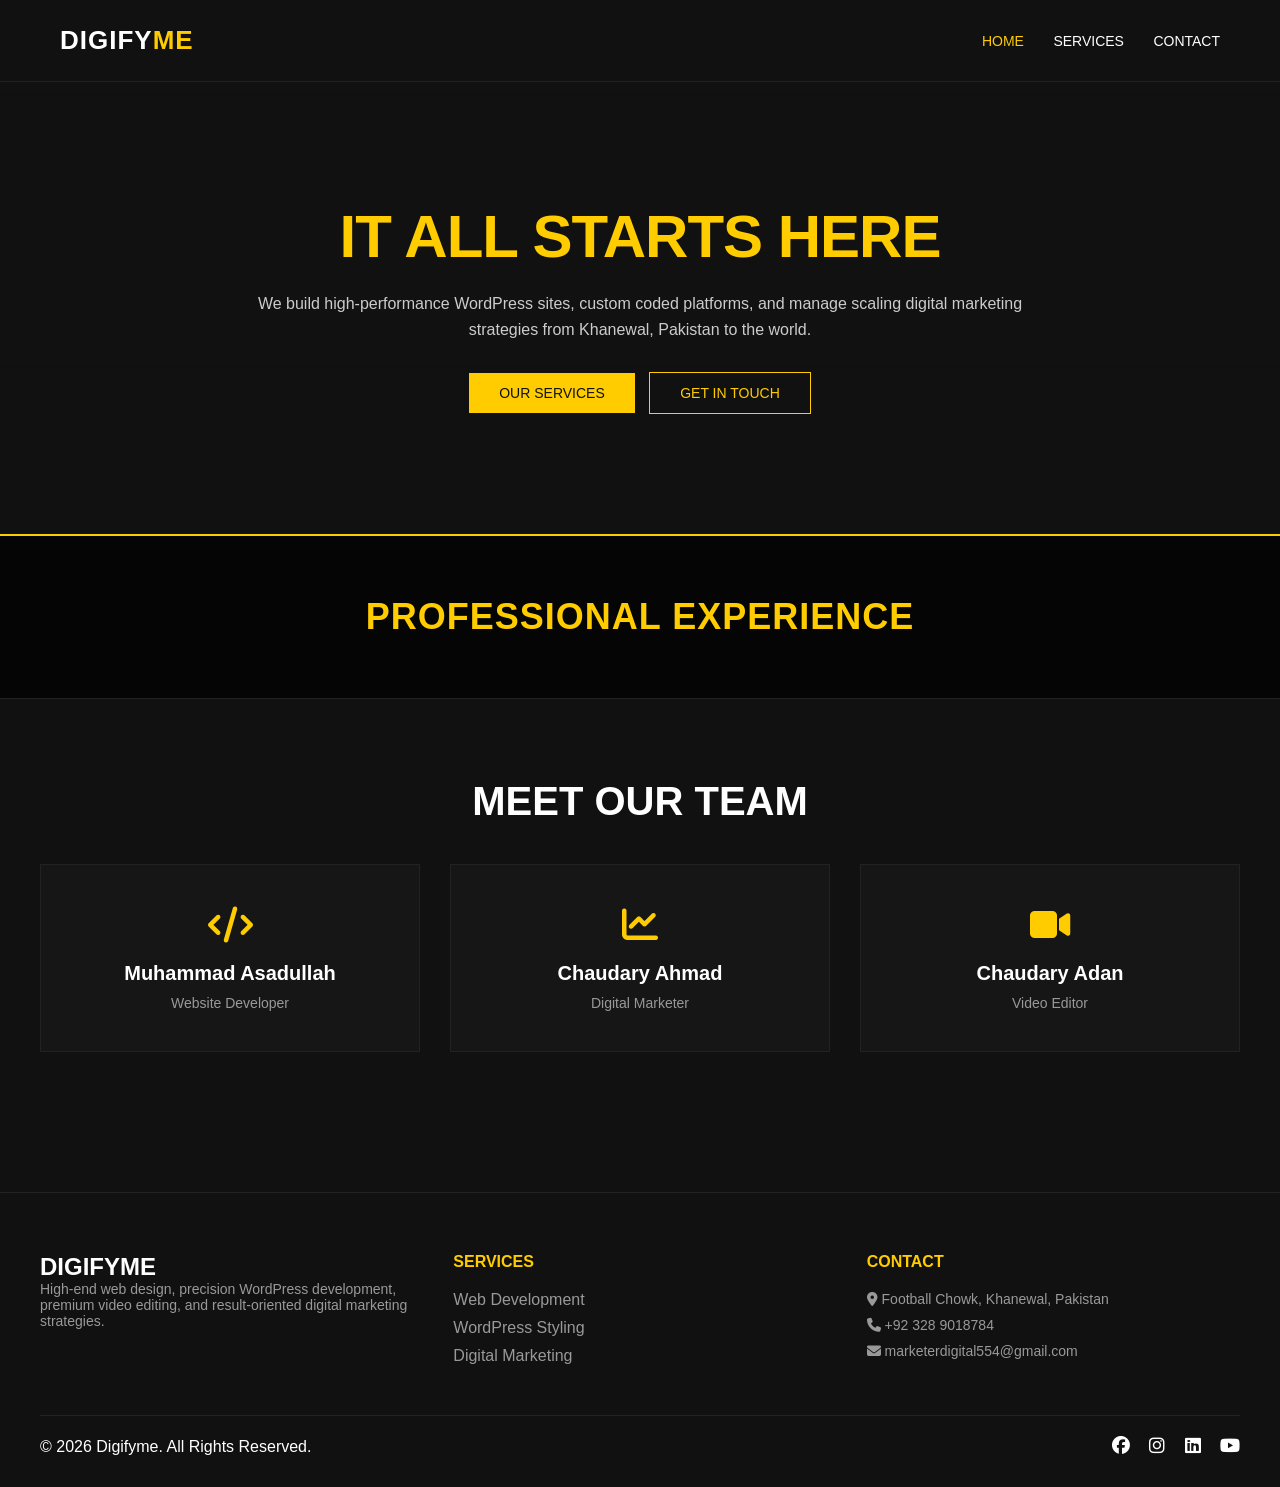
<file: index.html>
<!DOCTYPE html>
<html lang="en">
<head>
    <meta charset="UTF-8">
    <meta name="viewport" content="width=device-width, initial-scale=1.0">
    <title>Digifyme | Premium Web Design & Agency Pakistan</title>
    <link rel="stylesheet" href="style.css">
    <link rel="stylesheet" href="https://cdnjs.cloudflare.com/ajax/libs/font-awesome/6.4.0/css/all.min.css">
</head>
<body>

    <header class="main-header">
        <div class="header-container">
            <a href="index.html" class="logo">DIGIFY<span>ME</span></a>
            <nav class="navbar">
                <a href="index.html" class="nav-link active">Home</a>
                <a href="services.html" class="nav-link">Services</a>
                <a href="contact.html" class="nav-link">Contact</a>
            </nav>
        </div>
    </header>

    <section class="hero-section">
        <div class="hero-content">
            <h1 class="hero-title">IT ALL STARTS HERE</h1>
            <p class="hero-desc">We build high-performance WordPress sites, custom coded platforms, and manage scaling digital marketing strategies from Khanewal, Pakistan to the world.</p>
            <div class="hero-buttons">
                <a href="services.html" class="btn btn-primary">Our Services</a>
                <a href="contact.html" class="btn btn-outline">Get In Touch</a>
            </div>
        </div>
    </section>

    <section class="experience-banner">
        <h2>PROFESSIONAL EXPERIENCE</h2>
    </section>

    <section id="team" class="team-section">
        <div class="section-container">
            <h2 class="section-title">MEET OUR TEAM</h2>
            <div class="team-grid">
                <div class="team-card">
                    <div class="team-icon-box"><i class="fa-solid fa-code"></i></div>
                    <h3>Muhammad Asadullah</h3>
                    <p class="role">Website Developer</p>
                </div>
                <div class="team-card">
                    <div class="team-icon-box"><i class="fa-solid fa-chart-line"></i></div>
                    <h3>Chaudary Ahmad</h3>
                    <p class="role">Digital Marketer</p>
                </div>
                <div class="team-card">
                    <div class="team-icon-box"><i class="fa-solid fa-video"></i></div>
                    <h3>Chaudary Adan</h3>
                    <p class="role">Video Editor</p>
                </div>
            </div>
        </div>
    </section>

    <footer class="main-footer">
        <div class="footer-grid">
            <div class="footer-col branding">
                <h2>DIGIFY<span>ME</span></h2>
                <p>High-end web design, precision WordPress development, premium video editing, and result-oriented digital marketing strategies.</p>
            </div>
            <div class="footer-col links">
                <h3>SERVICES</h3>
                <ul>
                    <li><a href="services.html">Web Development</a></li>
                    <li><a href="services.html">WordPress Styling</a></li>
                    <li><a href="services.html">Digital Marketing</a></li>
                </ul>
            </div>
            <div class="footer-col contact-info">
                <h3>CONTACT</h3>
                <p><i class="fa-solid fa-location-dot"></i> Football Chowk, Khanewal, Pakistan</p>
                <p><i class="fa-solid fa-phone"></i> +92 328 9018784</p>
                <p><i class="fa-solid fa-envelope"></i> marketerdigital554@gmail.com</p>
            </div>
        </div>
        <div class="footer-bottom">
            <p>&copy; 2026 Digifyme. All Rights Reserved.</p>
            <div class="social-icons">
                <a href="#"><i class="fa-brands fa-facebook"></i></a>
                <a href="#"><i class="fa-brands fa-instagram"></i></a>
                <a href="#"><i class="fa-brands fa-linkedin"></i></a>
                <a href="#"><i class="fa-brands fa-youtube"></i></a>
            </div>
        </div>
    </footer>

    <script src="main.js"></script>
</body>
</html>
</file>
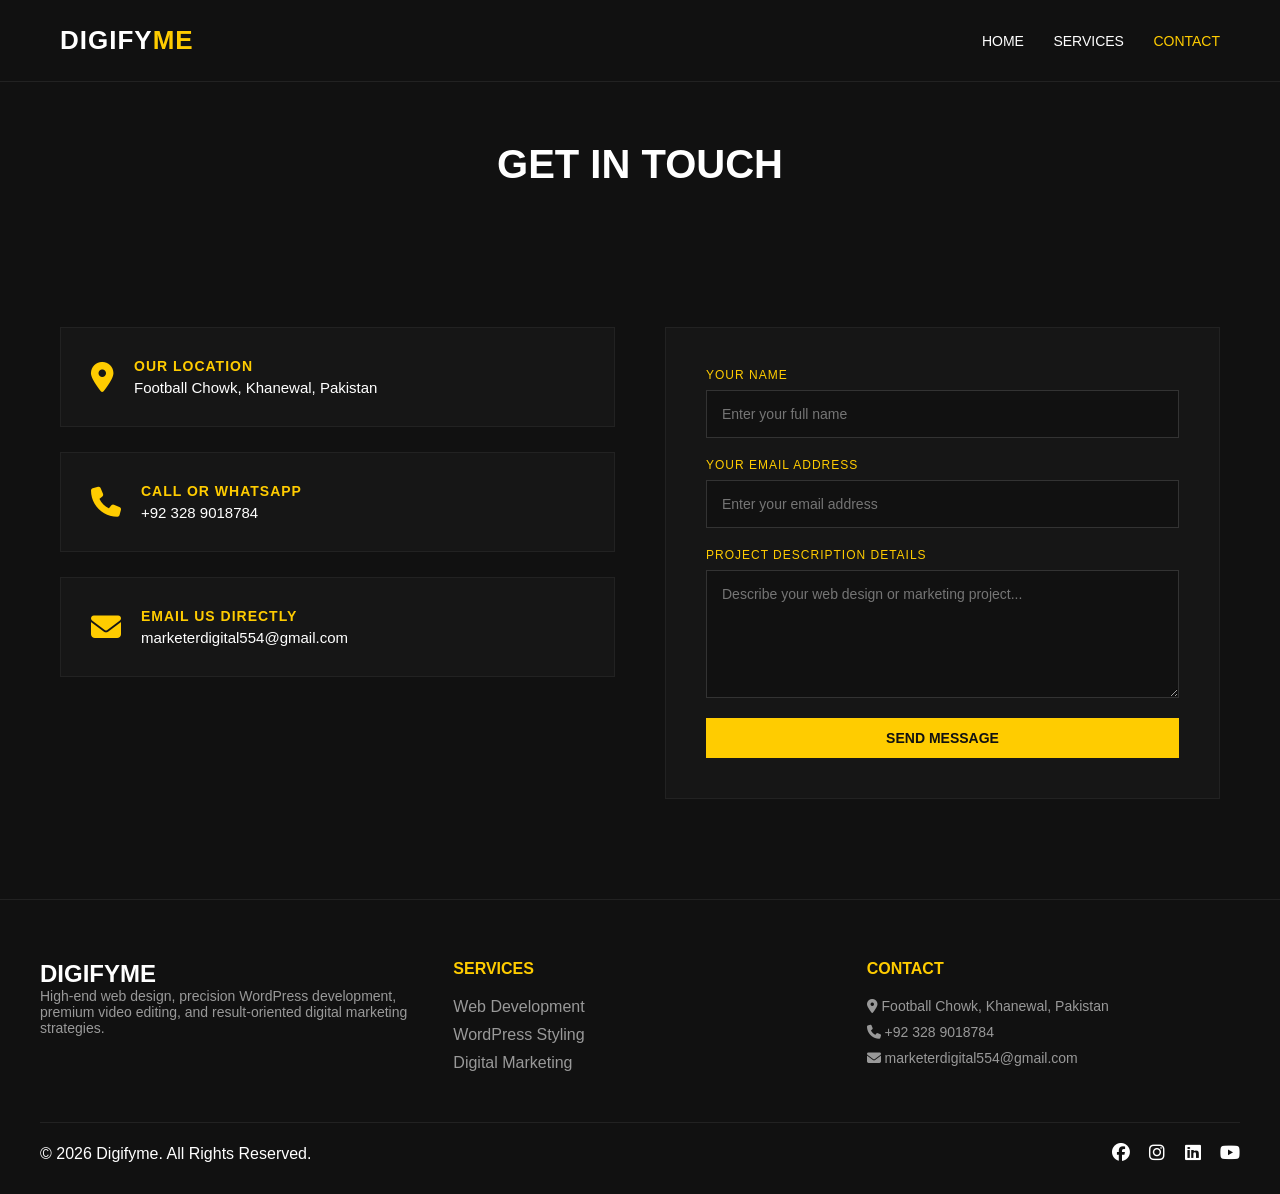
<file: contact.html>
<!DOCTYPE html>
<html lang="en">
<head>
    <meta charset="UTF-8">
    <meta name="viewport" content="width=device-width, initial-scale=1.0">
    <title>Contact Us | Digifyme</title>
    <link rel="stylesheet" href="style.css">
    <link rel="stylesheet" href="https://cdnjs.cloudflare.com/ajax/libs/font-awesome/6.4.0/css/all.min.css">
</head>
<body>

    <header class="main-header">
        <div class="header-container">
            <a href="index.html" class="logo">DIGIFY<span>ME</span></a>
            <nav class="navbar">
                <a href="index.html" class="nav-link">Home</a>
                <a href="services.html" class="nav-link">Services</a>
                <a href="contact.html" class="nav-link active">Contact</a>
            </nav>
        </div>
    </header>

    <section class="services-hero">
        <h1 class="large-title">GET IN TOUCH</h1>
    </section>

    <section class="contact-section">
        <div class="contact-container">
            
            <div class="contact-info-panel">
                <div class="info-item-card">
                    <i class="fa-solid fa-location-dot"></i>
                    <div>
                        <h3>OUR LOCATION</h3>
                        <p>Football Chowk, Khanewal, Pakistan</p>
                    </div>
                </div>

                <div class="info-item-card">
                    <i class="fa-solid fa-phone"></i>
                    <div>
                        <h3>CALL OR WHATSAPP</h3>
                        <p>+92 328 9018784</p>
                    </div>
                </div>

                <div class="info-item-card">
                    <i class="fa-solid fa-envelope"></i>
                    <div>
                        <h3>EMAIL US DIRECTLY</h3>
                        <p>marketerdigital554@gmail.com</p>
                    </div>
                </div>
            </div>

            <div class="contact-form-wrapper">
                <form name="agency-contact" method="POST" data-netlify="true" class="premium-form">
                    <div class="form-group">
                        <label>YOUR NAME</label>
                        <input type="text" name="name" placeholder="Enter your full name" required />
                    </div>
                    <div class="form-group">
                        <label>YOUR EMAIL ADDRESS</label>
                        <input type="email" name="email" placeholder="Enter your email address" required />
                    </div>
                    <div class="form-group">
                        <label>PROJECT DESCRIPTION DETAILS</label>
                        <textarea name="message" rows="6" placeholder="Describe your web design or marketing project..." required></textarea>
                    </div>
                    <button type="submit" class="btn btn-primary form-submit-btn">Send Message</button>
                </form>
            </div>

        </div>
    </section>

    <footer class="main-footer">
        <div class="footer-grid">
            <div class="footer-col branding">
                <h2>DIGIFY<span>ME</span></h2>
                <p>High-end web design, precision WordPress development, premium video editing, and result-oriented digital marketing strategies.</p>
            </div>
            <div class="footer-col links">
                <h3>SERVICES</h3>
                <ul>
                    <li><a href="services.html">Web Development</a></li>
                    <li><a href="services.html">WordPress Styling</a></li>
                    <li><a href="services.html">Digital Marketing</a></li>
                </ul>
            </div>
            <div class="footer-col contact-info">
                <h3>CONTACT</h3>
                <p><i class="fa-solid fa-location-dot"></i> Football Chowk, Khanewal, Pakistan</p>
                <p><i class="fa-solid fa-phone"></i> +92 328 9018784</p>
                <p><i class="fa-solid fa-envelope"></i> marketerdigital554@gmail.com</p>
            </div>
        </div>
        <div class="footer-bottom">
            <p>&copy; 2026 Digifyme. All Rights Reserved.</p>
            <div class="social-icons">
                <a href="#"><i class="fa-brands fa-facebook"></i></a>
                <a href="#"><i class="fa-brands fa-instagram"></i></a>
                <a href="#"><i class="fa-brands fa-linkedin"></i></a>
                <a href="#"><i class="fa-brands fa-youtube"></i></a>
            </div>
        </div>
    </footer>

    <script src="main.js"></script>
</body>
</html>
</file>
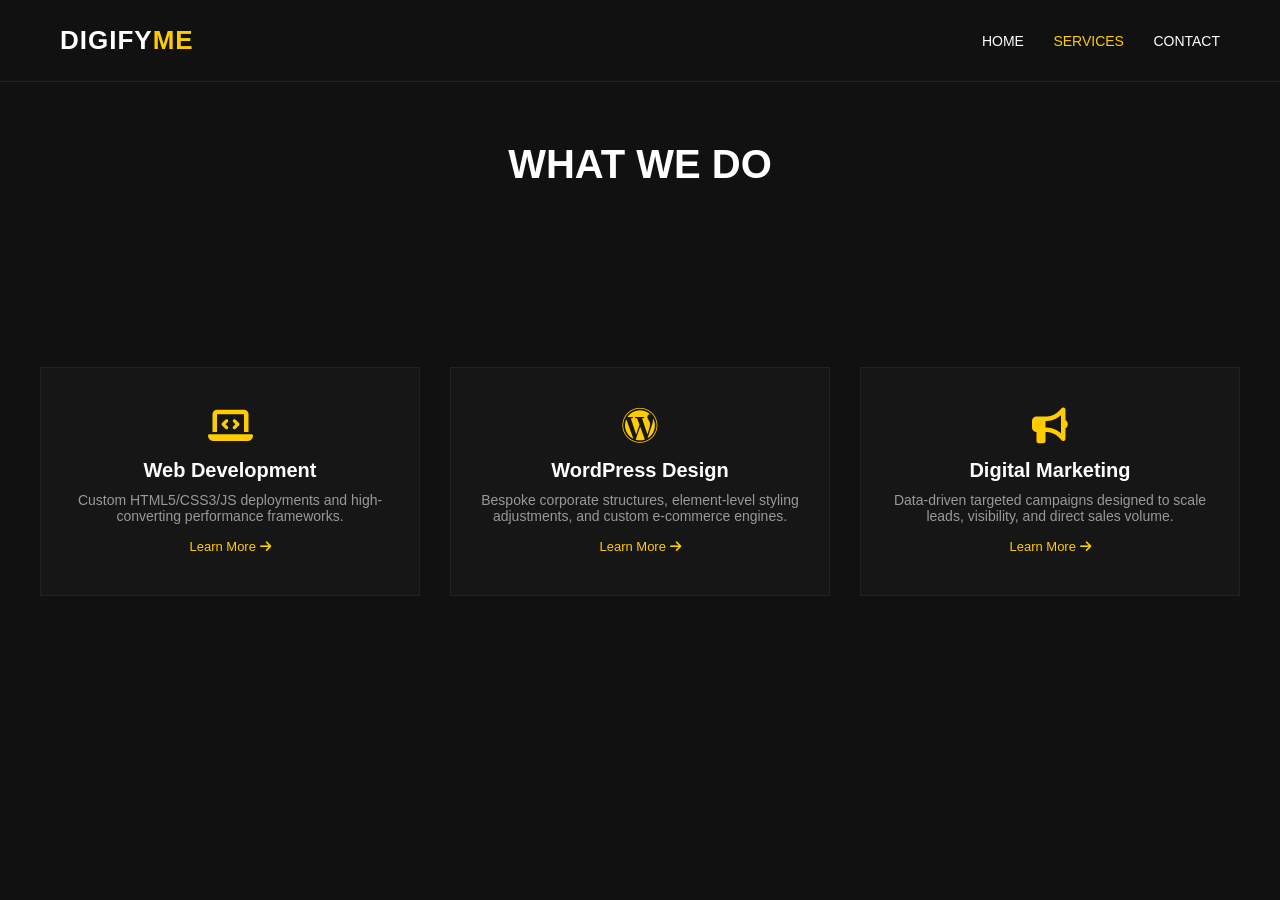
<file: services.html>
<!DOCTYPE html>
<html lang="en">
<head>
    <meta charset="UTF-8">
    <meta name="viewport" content="width=device-width, initial-scale=1.0">
    <title>Our Services | Digifyme</title>
    <link rel="stylesheet" href="style.css">
    <link rel="stylesheet" href="https://cdnjs.cloudflare.com/ajax/libs/font-awesome/6.4.0/css/all.min.css">
</head>
<body>

    <header class="main-header">
        <div class="header-container">
            <a href="index.html" class="logo">DIGIFY<span>ME</span></a>
            <nav class="navbar">
                <a href="index.html" class="nav-link">Home</a>
                <a href="services.html" class="nav-link active">Services</a>
                <a href="contact.html" class="nav-link">Contact</a>
            </nav>
        </div>
    </header>

    <section class="services-hero">
        <h1 class="large-title">WHAT WE DO</h1>
    </section>

    <section class="services-grid-section">
        <div class="services-container">
            
            <div class="service-box" onclick="openModal('web-modal')">
                <i class="fa-solid fa-laptop-code service-icon"></i>
                <h3>Web Development</h3>
                <p>Custom HTML5/CSS3/JS deployments and high-converting performance frameworks.</p>
                <span class="read-more">Learn More <i class="fa-solid fa-arrow-right"></i></span>
            </div>

            <div class="service-box" onclick="openModal('wp-modal')">
                <i class="fa-brands fa-wordpress service-icon"></i>
                <h3>WordPress Design</h3>
                <p>Bespoke corporate structures, element-level styling adjustments, and custom e-commerce engines.</p>
                <span class="read-more">Learn More <i class="fa-solid fa-arrow-right"></i></span>
            </div>

            <div class="service-box" onclick="openModal('marketing-modal')">
                <i class="fa-solid fa-bullhorn service-icon"></i>
                <h3>Digital Marketing</h3>
                <p>Data-driven targeted campaigns designed to scale leads, visibility, and direct sales volume.</p>
                <span class="read-more">Learn More <i class="fa-solid fa-arrow-right"></i></span>
            </div>

        </div>
    </section>

    <div id="web-modal" class="modal-overlay">
        <div class="modal-content">
            <span class="close-btn" onclick="closeModal('web-modal')">&times;</span>
            <h2>Custom Web Architecture</h2>
            <p>Our custom web solutions target optimized page loads, robust architectural security, and clean modern styling paradigms using advanced tools.</p>
        </div>
    </div>

    <div id="wp-modal" class="modal-overlay">
        <div class="modal-content">
            <span class="close-btn" onclick="closeModal('wp-modal')">&times;</span>
            <h2>Premium WordPress Infrastructure</h2>
            <p>Managed execution covering full page builder optimization, custom hooks, performance tuning, and clean database configuration setups.</p>
        </div>
    </div>

    <div id="marketing-modal" class="modal-overlay">
        <div class="modal-content">
            <span class="close-btn" onclick="closeModal('marketing-modal')">&times;</span>
            <h2>Targeted Lead Acquisition</h2>
            <p>Strategic advertising management crossing multiple social networks. Focused optimizations designed specifically to secure relevant brand exposure.</p>
        </div>
    </div>

    <script src="main.js"></script>
</body>
</html>
</file>
<file: style.css>
/* --- Global Reset & Color Palette (Matches Dark Theme) --- */
* {
    margin: 0;
    padding: 0;
    box-sizing: border-box;
    font-family: 'Arial Black', Gadget, sans-serif; /* Clean high-impact text look */
}

body {
    background-color: #111111;
    color: #ffffff;
    overflow-x: hidden;
}

/* --- Header Section Styling --- */
.main-header {
    background-color: #111111;
    border-bottom: 1px solid #222;
    padding: 25px 0;
}

.header-container {
    max-width: 1200px;
    margin: 0 auto;
    display: flex;
    justify-content: space-between;
    align-items: center;
    padding: 0 20px;
}

.logo {
    font-size: 26px;
    color: #ffffff;
    text-decoration: none;
    font-weight: 900;
    letter-spacing: 1px;
}

.logo span {
    color: #ffcc00;
}

.navbar a {
    color: #ffffff;
    text-decoration: none;
    margin-left: 25px;
    font-size: 14px;
    text-transform: uppercase;
    transition: color 0.2s ease;
}

.navbar a:hover, .navbar a.active {
    color: #ffcc00;
}

/* --- Hero Banner Layout (Matches image_fa9275.jpg) --- */
.hero-section {
    padding: 120px 20px;
    text-align: center;
    background: linear-gradient(rgba(17,17,17,0.85), rgba(17,17,17,0.95)), url('https://images.unsplash.com/photo-1510915228340-29c85a43dcfe?q=80&w=1200') center/cover no-repeat;
    border-bottom: 2px solid #ffcc00;
}

.hero-title {
    font-size: 60px;
    color: #ffcc00;
    text-transform: uppercase;
    letter-spacing: -1px;
    margin-bottom: 20px;
}

.hero-desc {
    font-family: 'Segoe UI', Tahoma, sans-serif;
    max-width: 800px;
    margin: 0 auto 30px auto;
    color: #cccccc;
    font-size: 16px;
    line-height: 1.6;
}

/* --- Professional Experience Accent Box (Matches image_fa9259.jpg) --- */
.experience-banner {
    padding: 60px 20px;
    text-align: center;
    background: linear-gradient(rgba(0,0,0,0.7), rgba(0,0,0,0.7)), url('https://images.unsplash.com/photo-1470225620780-dba8ba36b745?q=80&w=1200') center/cover no-repeat;
    border-bottom: 1px solid #222;
}

.experience-banner h2 {
    font-size: 36px;
    color: #ffcc00;
    letter-spacing: 1px;
}

/* --- Team and Grid Sections --- */
.team-section, .services-grid-section {
    padding: 80px 20px;
}

.services-hero {
    padding: 60px 20px;
    text-align: center;
    color: #ffcc00;
}

.section-title, .large-title {
    font-size: 40px;
    text-align: center;
    margin-bottom: 40px;
    color: #ffffff;
}

.team-grid, .services-container {
    display: grid;
    grid-template-columns: repeat(auto-fit, minmax(280px, 1fr));
    gap: 30px;
    max-width: 1200px;
    margin: 0 auto;
}

.team-card, .service-box {
    background-color: #161616;
    border: 1px solid #222;
    padding: 40px 25px;
    text-align: center;
    transition: all 0.3s ease;
    cursor: pointer;
}

.team-card:hover, .service-box:hover {
    border-color: #ffcc00;
    transform: translateY(-5px);
}

.team-card h3, .service-box h3 {
    font-size: 20px;
    color: #ffffff;
    margin: 15px 0 10px 0;
}

.role, .service-box p {
    font-family: 'Segoe UI', sans-serif;
    color: #999999;
    font-size: 14px;
}

.team-icon-box, .service-icon {
    font-size: 36px;
    color: #ffcc00;
}

.read-more {
    display: inline-block;
    margin-top: 15px;
    color: #ffcc00;
    font-size: 13px;
}

/* --- Core Button Architecture --- */
.btn {
    display: inline-block;
    padding: 12px 30px;
    text-decoration: none;
    font-size: 14px;
    text-transform: uppercase;
    transition: all 0.2s ease;
}

.btn-primary {
    background-color: #ffcc00;
    color: #111111;
}

.btn-primary:hover {
    background-color: #ffffff;
}

.btn-outline {
    border: 1px solid #ffcc00;
    color: #ffcc00;
    margin-left: 10px;
}

.btn-outline:hover {
    background-color: #ffcc00;
    color: #111111;
}

/* --- Interactive Popups Modals Area --- */
.modal-overlay {
    position: fixed;
    top: 0;
    left: 0;
    width: 100%;
    height: 100%;
    background-color: rgba(0,0,0,0.9);
    display: none;
    align-items: center;
    justify-content: center;
    z-index: 2000;
}

.modal-content {
    background-color: #161616;
    border: 1px solid #ffcc00;
    padding: 40px;
    max-width: 500px;
    width: 90%;
    position: relative;
    text-align: center;
}

.modal-content h2 {
    color: #ffcc00;
    margin-bottom: 15px;
}

.modal-content p {
    font-family: 'Segoe UI', sans-serif;
    color: #cccccc;
    line-height: 1.6;
}

.close-btn {
    position: absolute;
    top: 10px;
    right: 20px;
    font-size: 30px;
    cursor: pointer;
    color: #999999;
}

.close-btn:hover {
    color: #ffcc00;
}

/* --- Footer Management (Matches image_fa9239.png) --- */
.main-footer {
    background-color: #111111;
    border-top: 1px solid #222;
    padding: 60px 20px 30px 20px;
    margin-top: 60px;
}

.footer-grid {
    max-width: 1200px;
    margin: 0 auto;
    display: grid;
    grid-template-columns: repeat(auto-fit, minmax(250px, 1fr));
    gap: 40px;
}

.footer-col h3 {
    color: #ffcc00;
    font-size: 16px;
    margin-bottom: 20px;
    text-transform: uppercase;
}

.footer-col ul {
    list-style: none;
}

.footer-col ul li a {
    font-family: 'Segoe UI', sans-serif;
    color: #999999;
    text-decoration: none;
    display: inline-block;
    margin-bottom: 10px;
}

.footer-col p {
    font-family: 'Segoe UI', sans-serif;
    color: #999999;
    font-size: 14px;
    margin-bottom: 10px;
}

.footer-bottom {
    max-width: 1200px;
    margin: 40px auto 0 auto;
    border-top: 1px solid #222;
    padding-top: 20px;
    display: flex;
    justify-content: space-between;
    align-items: center;
}

.social-icons a {
    color: #ffffff;
    margin-left: 15px;
    font-size: 18px;
    transition: color 0.2s;
}

.social-icons a:hover {
    color: #ffcc00;
}

/* --- Contact Layout Form Additions --- */
.contact-section {
    max-width: 1200px;
    margin: 0 auto;
    padding: 40px 20px;
}

.contact-container {
    display: grid;
    grid-template-columns: 1fr 1fr;
    gap: 50px;
    align-items: start;
}

@media (max-width: 768px) {
    .contact-container {
        grid-template-columns: 1fr;
    }
}

.contact-info-panel {
    display: flex;
    flex-direction: column;
    gap: 25px;
}

.info-item-card {
    background-color: #161616;
    border: 1px solid #222;
    padding: 30px;
    display: flex;
    align-items: center;
    gap: 20px;
}

.info-item-card i {
    font-size: 30px;
    color: #ffcc00;
}

.info-item-card h3 {
    font-size: 14px;
    color: #ffcc00;
    margin-bottom: 5px;
    letter-spacing: 1px;
}

.info-item-card p {
    font-family: 'Segoe UI', sans-serif;
    color: #ffffff;
    font-size: 15px;
}

.contact-form-wrapper {
    background-color: #161616;
    border: 1px solid #222;
    padding: 40px;
}

.premium-form {
    display: flex;
    flex-direction: column;
    gap: 20px;
}

.form-group {
    display: flex;
    flex-direction: column;
    gap: 8px;
}

.form-group label {
    font-size: 12px;
    letter-spacing: 1px;
    color: #ffcc00;
}

.premium-form input, .premium-form textarea {
    background-color: #111111;
    border: 1px solid #333;
    padding: 15px;
    color: #ffffff;
    font-family: 'Segoe UI', sans-serif;
    font-size: 14px;
}

.premium-form input:focus, .premium-form textarea:focus {
    border-color: #ffcc00;
    outline: none;
}

.form-submit-btn {
    width: 100%;
    text-align: center;
    cursor: pointer;
    border: none;
    font-weight: bold;
}
</file>
